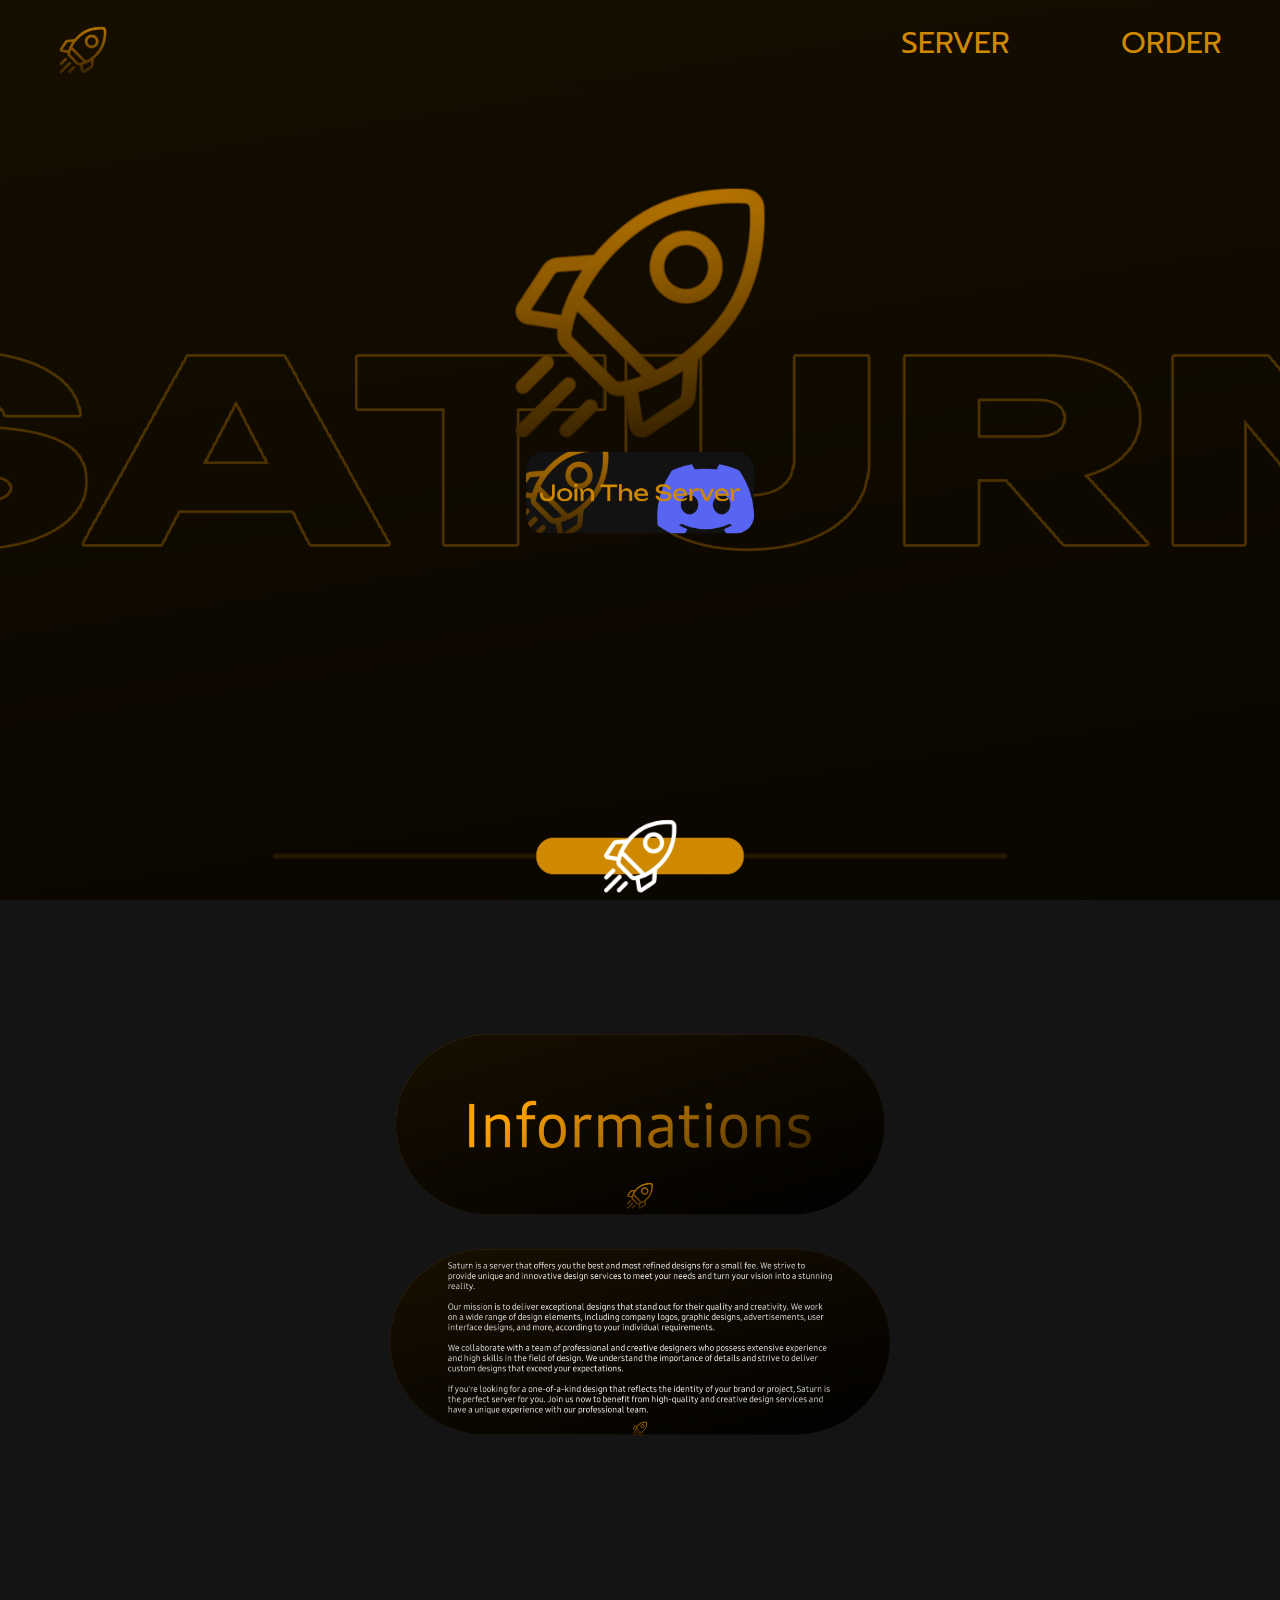
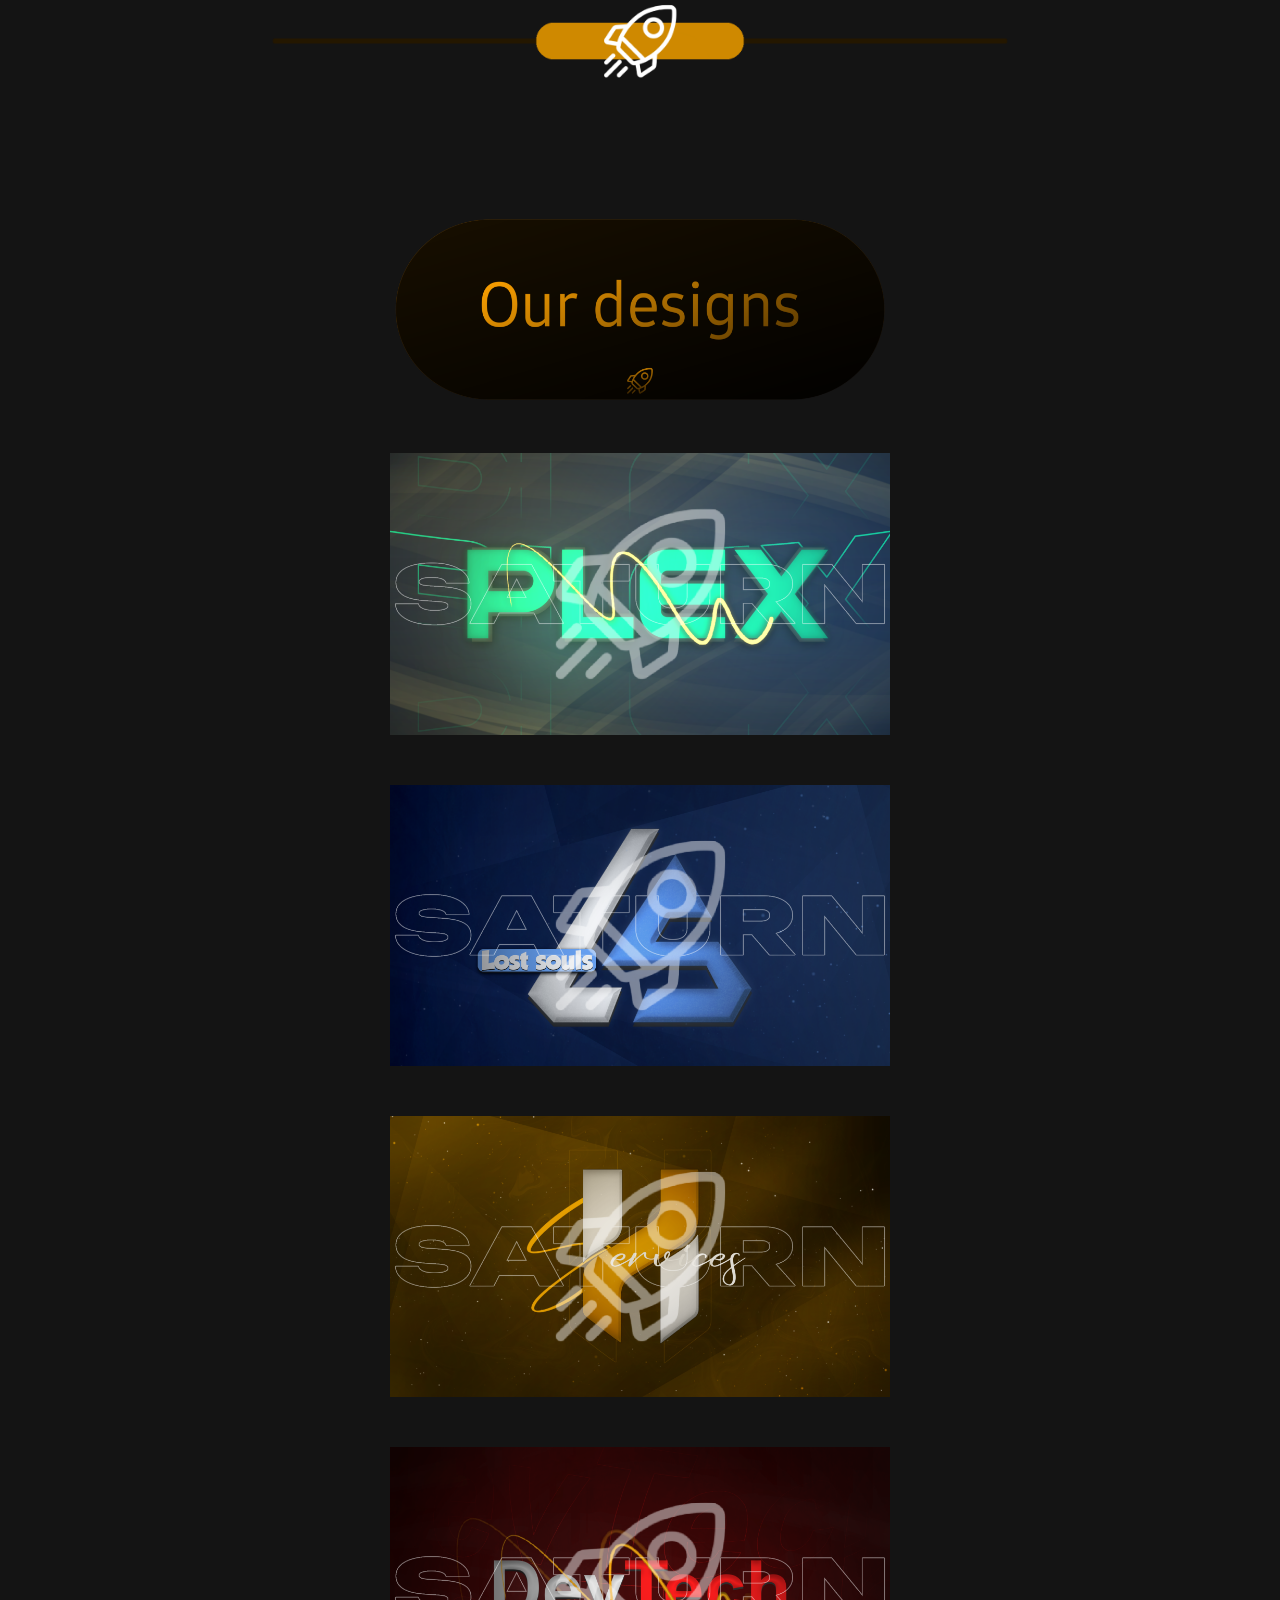
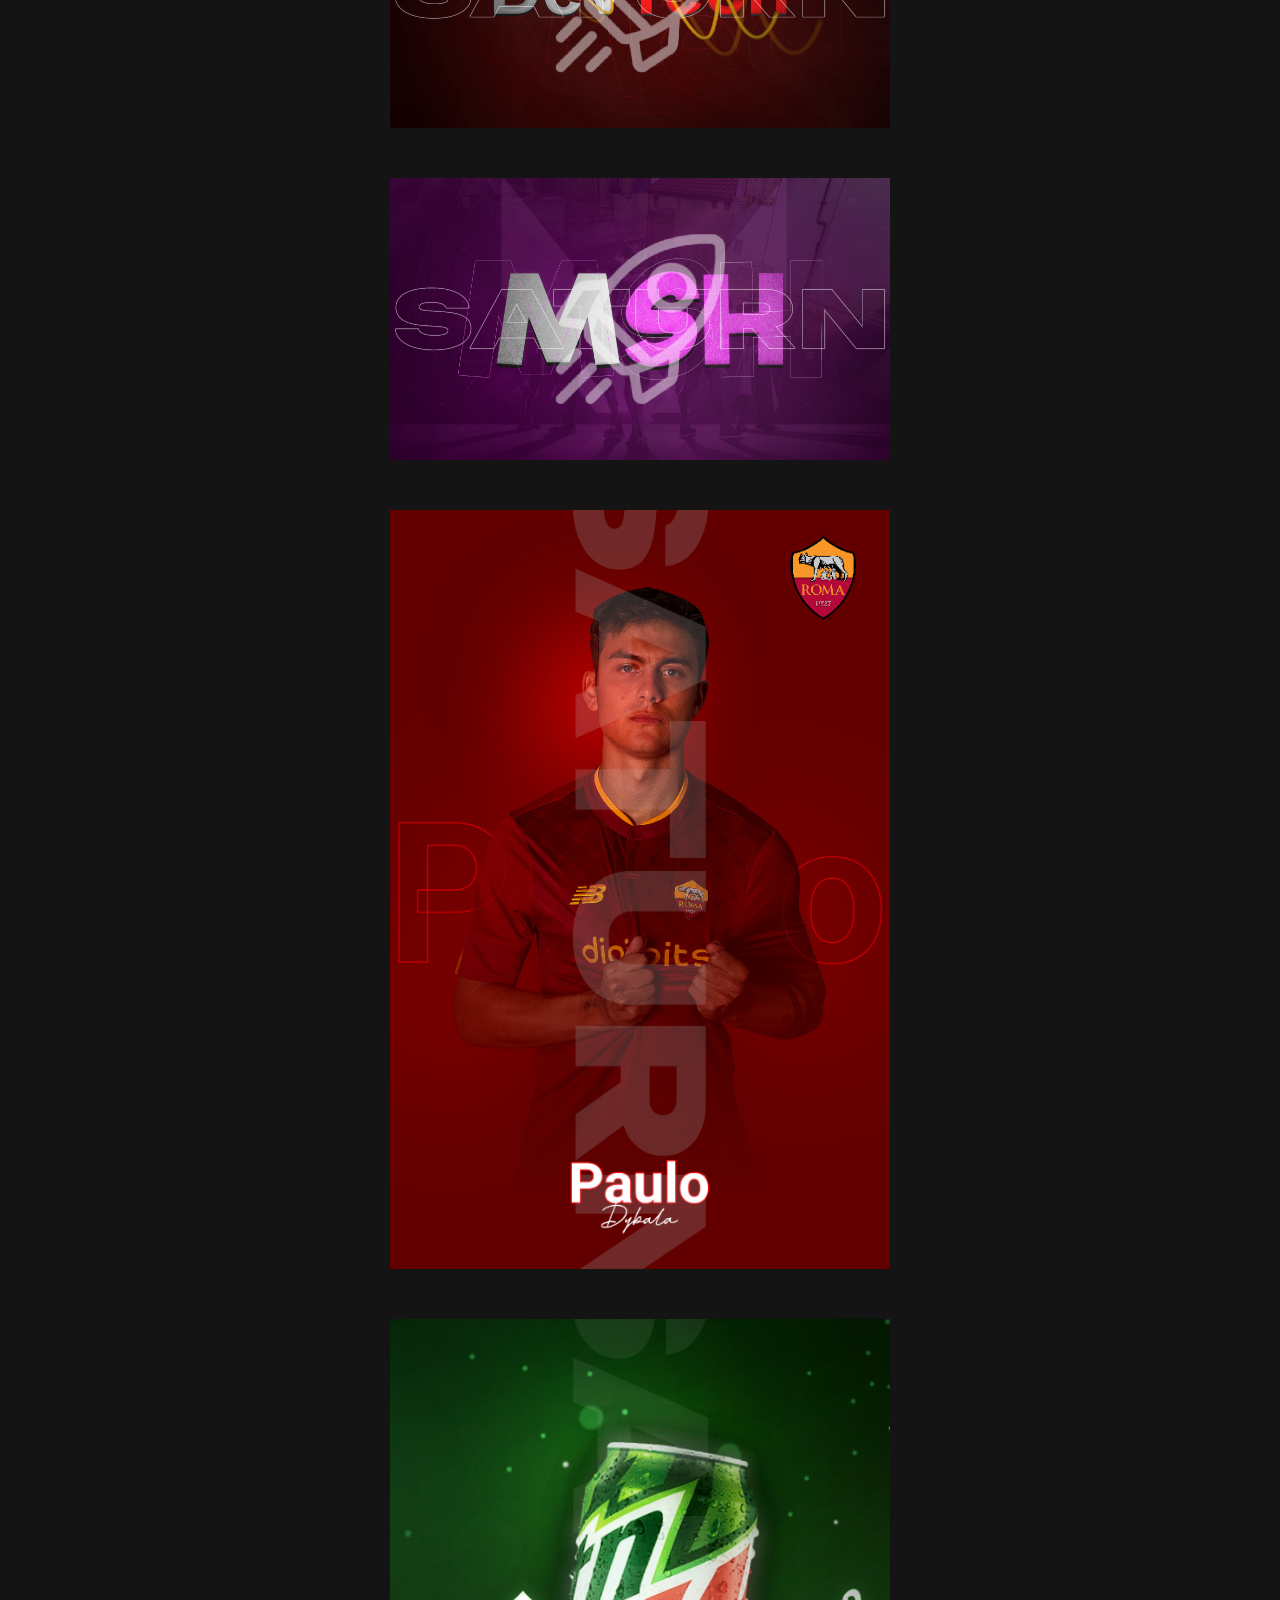
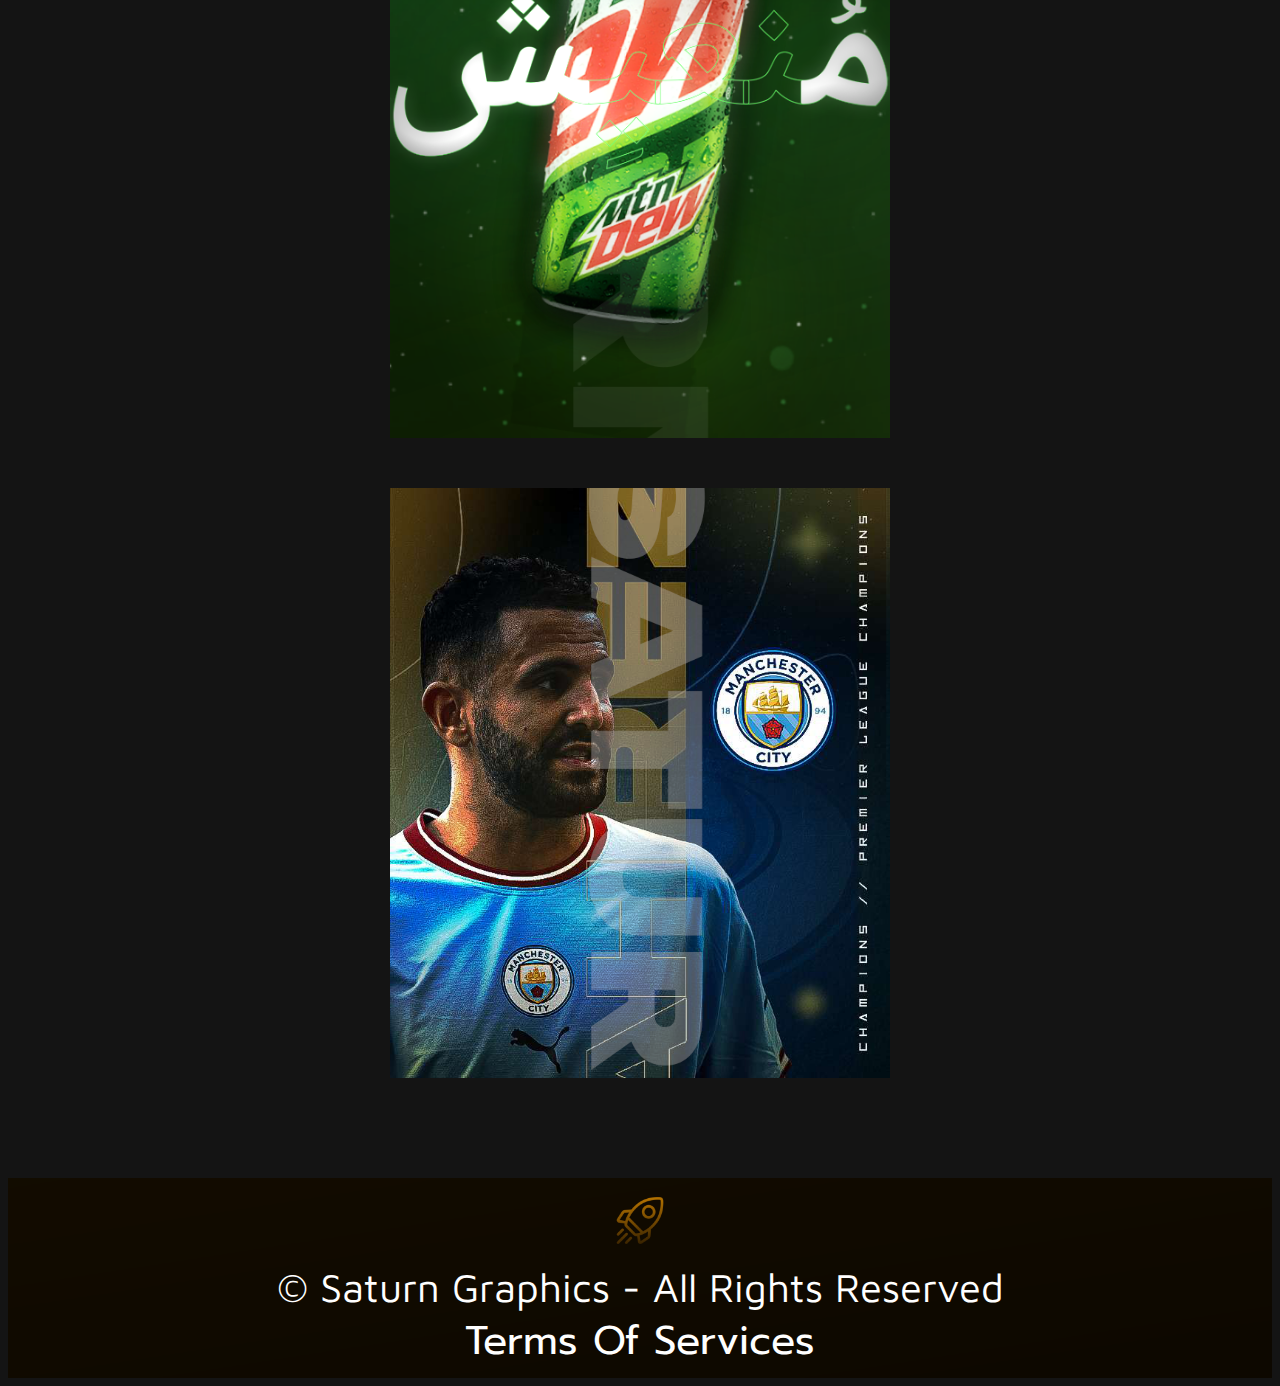
<file: index.html>
<!DOCTYPE html>
<html>

<head>
        <!-- META -->
        <meta charset="UTF-8" />

        <meta name="description" content="Satrun is a server that offers you the best and finest designs for a 
        small fee. We strive to provide unique and innovative design services to 
        meet your needs and turn your vision into an impressive reality." />

        <link rel="stylesheet" href="style.css">
        <link href="https://fonts.googleapis.com/css2?family=Prompt:wght@200&display=swap" rel="stylesheet">
        <link href="https://fonts.googleapis.com/css2?family=Prompt:wght@200&display=swap" rel="stylesheet">
        <link href="https://fonts.googleapis.com/css2?family=Maven+Pro:wght@700&display=swap" rel="stylesheet">


        <title>Saturn Graphics</title>

        <nav>
            <!-- NAVIGATION BAR -->
            <img src="./imgs/logo.png" alt="SaturN" class="TextLogo" draggable="false">
            <ul class="navbar">
                <li>
                <a href="./terms.html" target="_blank" class="navA">
                SERVER
                </a>
                </li>

                <li><a href="./order.html" target="_blank" class="navA">
                    ORDER
                    </a>
                </li>
            </ul>
            
    </nav>
</head>

<body>

    <img src="./imgs/logo.png" alt="Satrun" class="Logo" draggable="false">

    <div class="disbutton">
        <a href="./terms.html" target="_blank"
        class="disbuttonA"><img src="./imgs/Join.png" style="width:300px;"> </a>
        </div>
        
    <img src="./imgs/Line.png" alt="Line" class="line" draggable="false">

    

    
<!-- Informations -->
<img src="imgs/Inform.png" alt="Informations" class="Widget" draggable="false">

<img src="./imgs/AboutUs.png" alt="About Us" class="Widget" style="margin-top: 30px;" draggable="false">


<!-- Our Designs -->
<img src="./imgs/Line.png" alt="Line" class="line" draggable="false" style="margin-top: -20px;">

<img src="imgs/OurDesigns.png" alt="Our Designes" class="Widget" draggable="false">

<img src="imgs/Designs/Banner1.png" alt="Design" class="Widget" draggable="false">

<img src="imgs/Designs/Banner2.png" alt="Design" class="Widget" draggable="false">

<img src="imgs/Designs/Banner3.png" alt="Design" class="Widget" draggable="false">

<img src="imgs/Designs/Banner4.png" alt="Design" class="Widget" draggable="false">

<img src="imgs/Designs/Banner5.png" alt="Design" class="Widget" draggable="false">

<img src="imgs/Designs/Design1.png" alt="Design" class="Widget" draggable="false">

<img src="imgs/Designs/Design2.png" alt="Design" class="Widget" draggable="false">

<img src="imgs/Designs/Design3.png" alt="Design" class="Widget" draggable="false">


</body>

<footer>
<img src="./imgs/logo.png" alt="Satrun" class="FooterLogo" draggable="false">

<div class="rights">&copy Saturn Graphics - All Rights Reserved</div>

<div class="Terms">
    <a href="./terms.html" style="text-decoration: none; color: white;">Terms Of Services</a>
</div>
</footer>
</html>
</file>
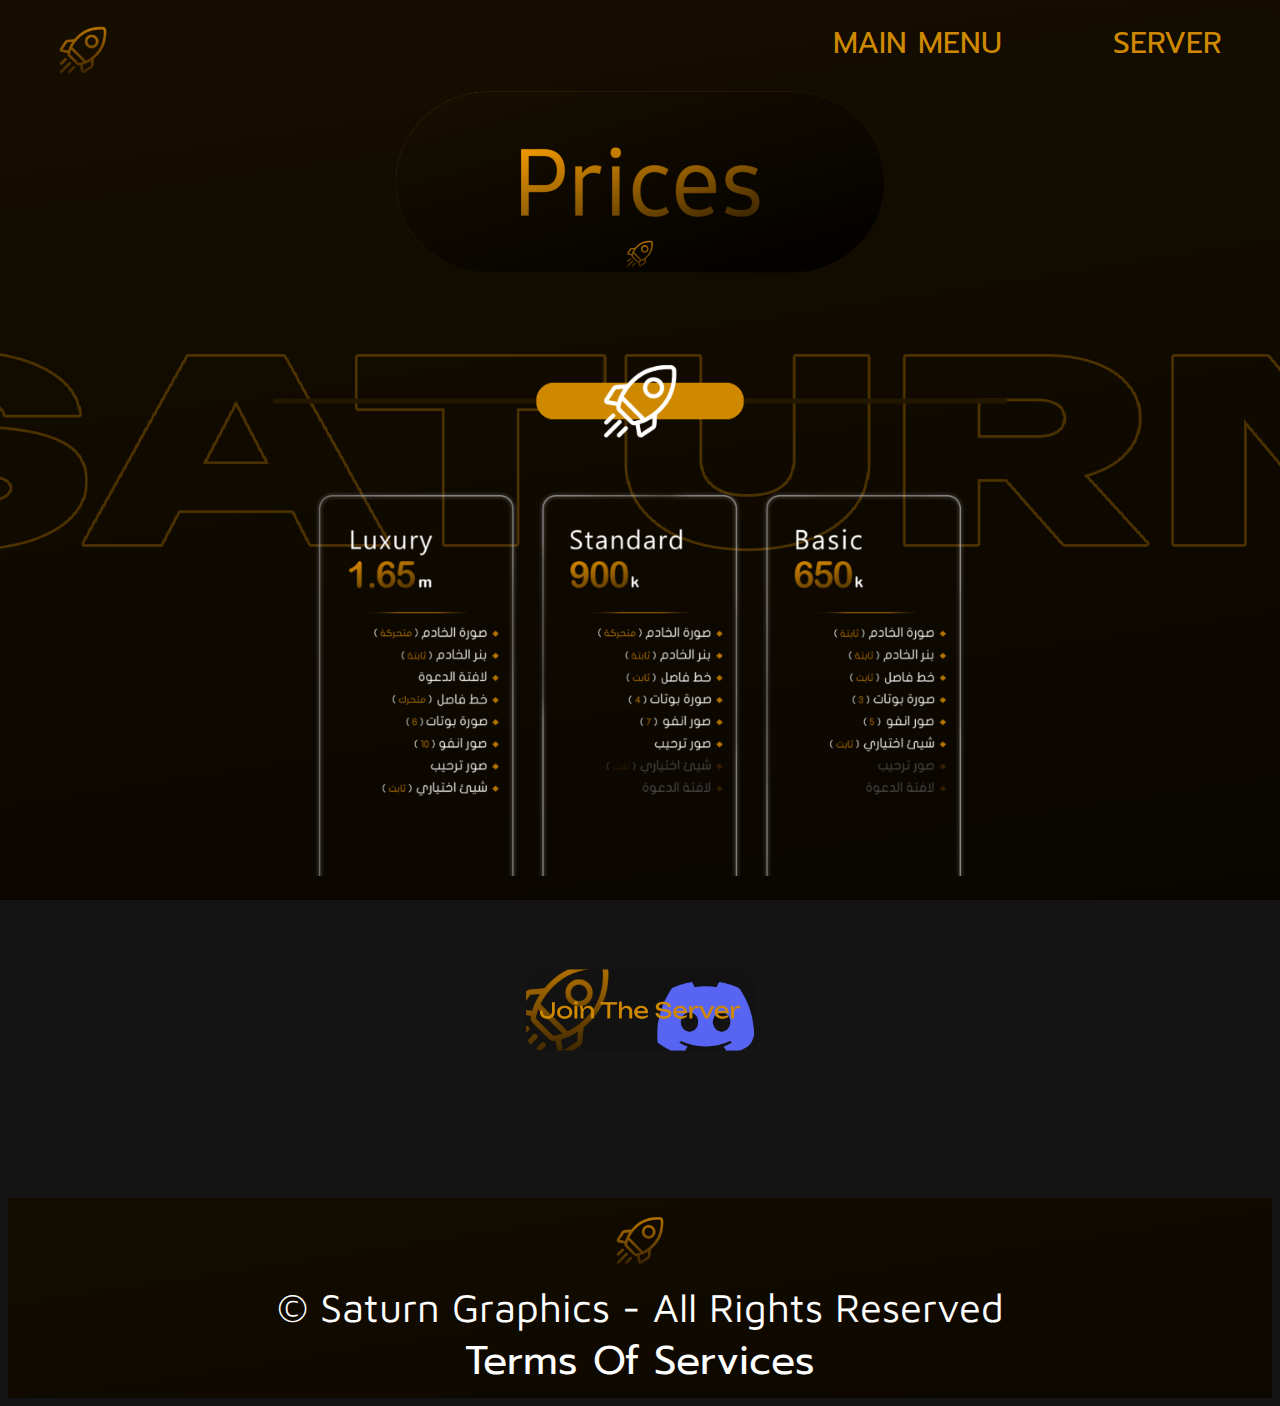
<file: order.html>
<!DOCTYPE html>
<html>
    <head>
        <!-- META -->
        <meta charset="UTF-8" />

        <meta name="description" content="Satrun is a server that offers you the best and finest designs for a 
        small fee. We strive to provide unique and innovative design services to 
        meet your needs and turn your vision into an impressive reality." />

        <link rel="stylesheet" href="style.css">
        <link href="https://fonts.googleapis.com/css2?family=Prompt:wght@200&display=swap" rel="stylesheet">
        <link href="https://fonts.googleapis.com/css2?family=Maven+Pro:wght@700&display=swap" rel="stylesheet">


        <title>Saturn Graphics</title>

        <nav>
            <!-- NAVIGATION BAR -->
            <img src="./imgs/logo.png" alt="SaturN" class="TextLogo" draggable="false">
            <ul class="navbar">
                
                <li>
                <a href="./index.html" target="_blank" class="navA">
                MAIN MENU
                </a>
                </li>

                <li>
                <a href="./terms.html" target="_blank" class="navA">
                SERVER
                </a>
                </li>
            </ul>
            
    </nav>
</head>
<body>

<img src="./imgs/Prices.png" alt="Prices" style="width: 500px; margin-left: auto; margin-right: auto; display: block;" draggable="false">

<img src="./imgs/Line.png" alt="Line" class="line" style="margin-top: -100px;" draggable="false">

<img src="./imgs/info.png" alt="Prices" style="width: 800px; margin-left: auto; margin-right: auto; display: block; margin-bottom: 50px; margin-top: -200px;" draggable="false">

<div class="disbutton" style="margin-top: 50px;">
    <a href="./terms.html" target="_blank"
    class="disbuttonA"><img src="./imgs/Join.png" style="width:300px;"> </a>
    </div>
</body>
<footer>
    <img src="./imgs/logo.png" alt="Satrun" class="FooterLogo" draggable="false">
    
    <div class="rights">&copy Saturn Graphics - All Rights Reserved</div>
    
    <div class="Terms">
        <a href="./terms.html" style="text-decoration: none; color: white;">Terms Of Services</a>
    </div>
    </footer>
</html>
</file>
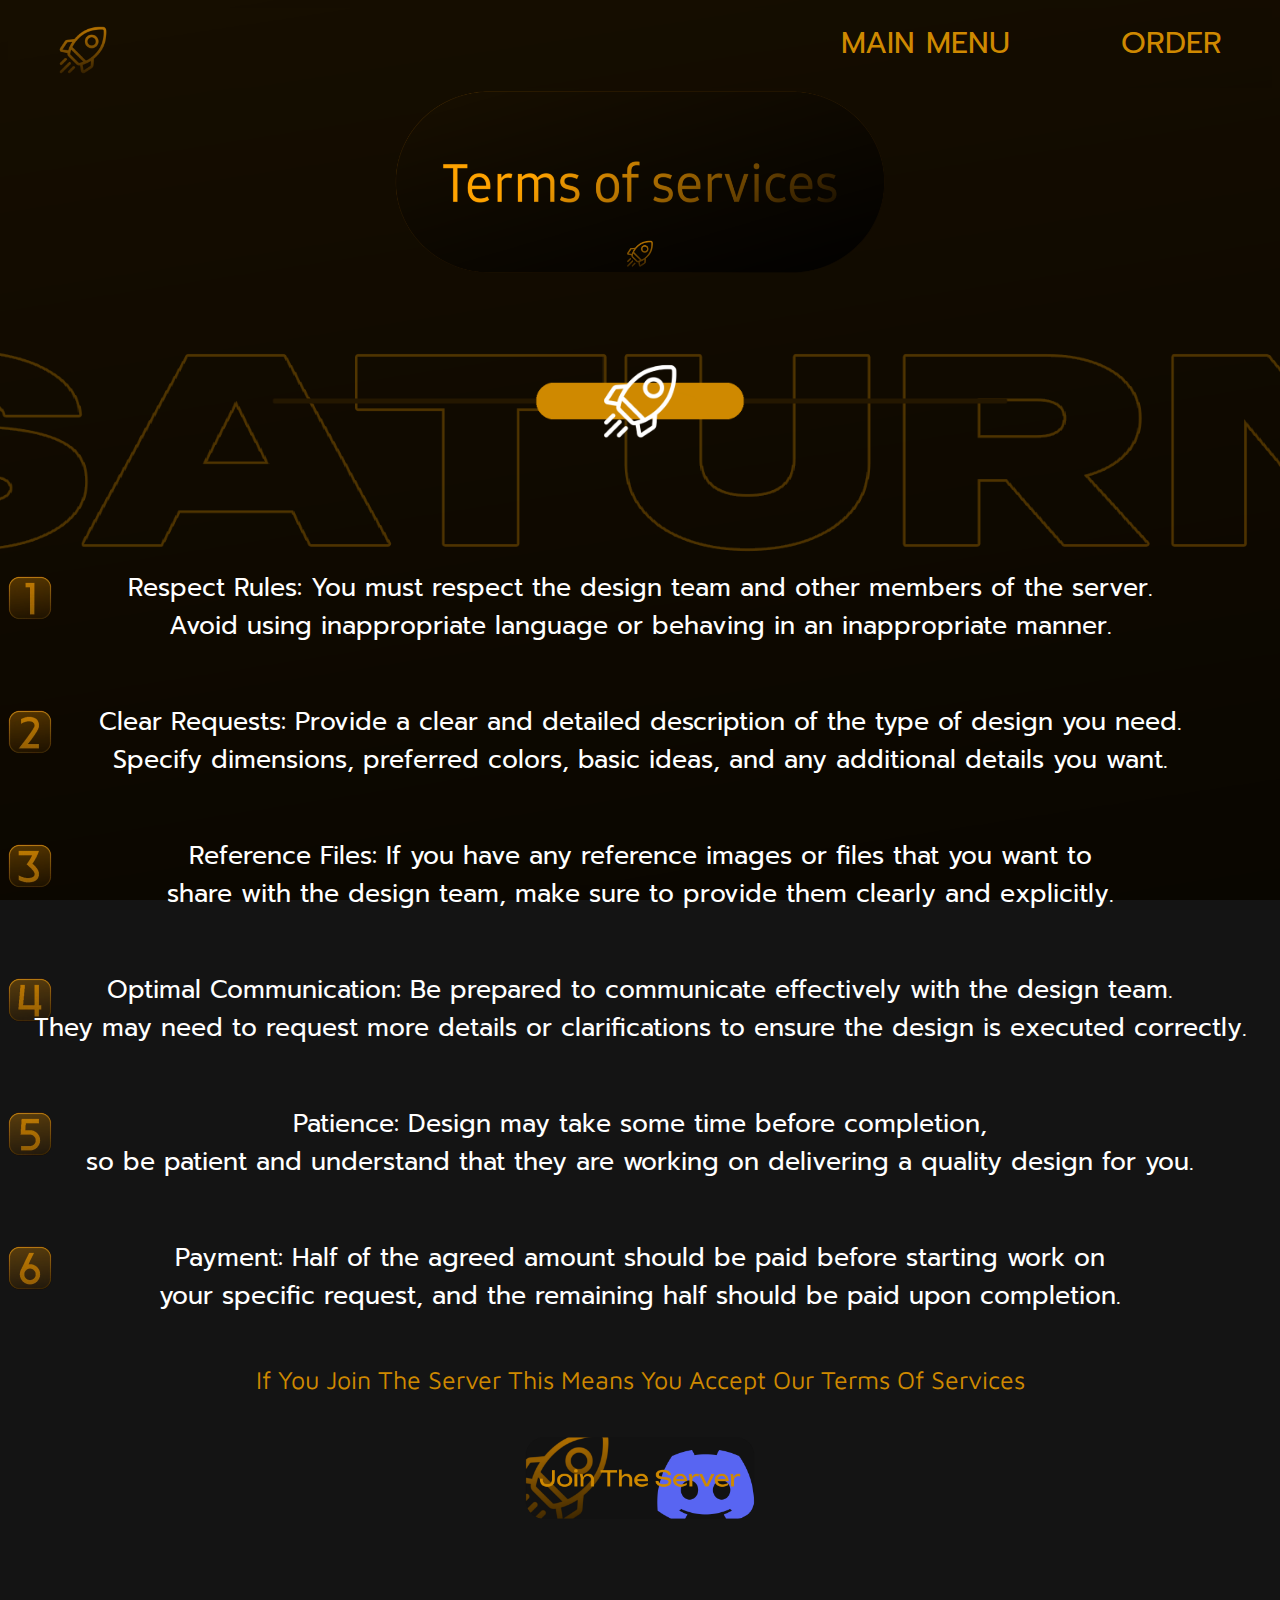
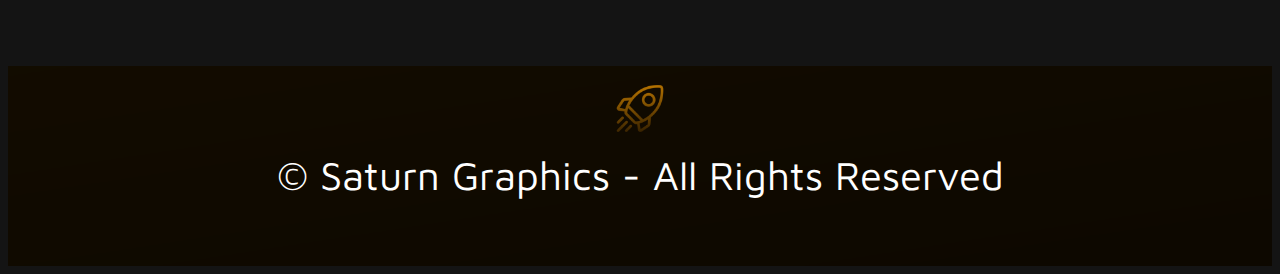
<file: terms.html>
<!DOCTYPE html>
<html>
    <head>
        <!-- META -->
        <meta charset="UTF-8" />

        <meta name="description" content="Satrun is a server that offers you the best and finest designs for a 
        small fee. We strive to provide unique and innovative design services to 
        meet your needs and turn your vision into an impressive reality." />

        <link rel="stylesheet" href="style.css">
        <link href="https://fonts.googleapis.com/css2?family=Prompt:wght@200&display=swap" rel="stylesheet">
        <link href="https://fonts.googleapis.com/css2?family=Maven+Pro:wght@700&display=swap" rel="stylesheet">


        <title>Saturn Graphics</title>

        <nav>
            <!-- NAVIGATION BAR -->
            <img src="./imgs/logo.png" alt="SaturN" class="TextLogo" draggable="false">
            <ul class="navbar">
                
                <li>
                <a href="./index.html" target="_blank" class="navA">
                MAIN MENU
                </a>
                </li>
                <li><a href="./order.html" target="_blank" class="navA">
                    ORDER
                    </a>
                </li>
            </ul>
            
    </nav>
</head>
<body>

<img src="./imgs/Terms.png" alt="Terms" style="width: 500px; margin-left: auto; margin-right: auto; display: block;" draggable="false">

<img src="./imgs/Line.png" alt="Line" class="line" style="margin-top: -100px;" draggable="false">

<img src="./imgs/1.png" style="margin-top: 50px;">
<p style="color: white; font-family: Prompt, sans-serif; text-align: center; font-size: 25px; margin-top: -55px;">
    Respect Rules: You must respect the design team and other members of the server.<br>
    Avoid using inappropriate language or behaving in an inappropriate manner.</p>


<img src="./imgs/2.png" style="margin-top: 40px;">
<p style="color: white; font-family: Prompt, sans-serif; text-align: center; font-size: 25px; margin-top: -55px;">
    Clear Requests: Provide a clear and detailed description of the type of design you need.
     <br>Specify dimensions,
     preferred colors, basic ideas, and any additional details you want.
</p>


<img src="./imgs/3.png" style="margin-top: 40px;">
<p style="color: white; font-family: Prompt, sans-serif; text-align: center; font-size: 25px; margin-top: -55px;">
Reference Files: If you have any reference images or files that you want to <br>share with the design team, make sure to provide them clearly and explicitly.
</p>


<img src="./imgs/4.png" style="margin-top: 40px;">
<p style="color: white; font-family: Prompt, sans-serif; text-align: center; font-size: 25px; margin-top: -55px;">
    Optimal Communication: Be prepared to communicate effectively with the design team.
    <br> They may need to request more details or clarifications to ensure the design is 
    executed correctly.
</p>


<img src="./imgs/5.png" style="margin-top: 40px;">
<p style="color: white; font-family: Prompt, sans-serif; text-align: center; font-size: 25px; margin-top: -55px;">
    Patience: Design may take some time before completion,
    <br> so be patient and understand that they are working on delivering a quality design for you.
</p>


<img src="./imgs/6.png" style="margin-top: 40px;">
<p style="color: white; font-family: Prompt, sans-serif; text-align: center; font-size: 25px; margin-top: -55px;">
    Payment: Half of the agreed amount should be paid before starting work on<br> your specific request, and the remaining half should be paid upon completion.
</p>


<div style="
color: #CF8900; 
font-family: Maven Pro,sans-serif; 
text-align: center; 
font-size: 25px;
margin-top: 50px;
"
>If You Join The Server This Means You Accept Our Terms Of Services</div>


<div class="disbutton" style="margin-top: auto;">
    <a href="https://discord.com/invite/jqSWYh7uca" target="_blank"
    class="disbuttonA"><img src="./imgs/Join.png" style="width:300px;"> </a>
    </div>


</body>
<footer>
    <img src="./imgs/logo.png" alt="Satrun" class="FooterLogo" draggable="false">
    
    <div class="rights">&copy Saturn Graphics - All Rights Reserved</div>
    
    </footer>

</html>
</file>
<file: style.css>
body{
    background-image:url(./imgs/background.png);
    background-repeat: no-repeat;
    background-size: cover;
    background-position: center;
    background-color: #141414;
    background-attachment: fixed;
}


.navbar{
    padding: 0;
    margin: 0;
    list-style: none;
    box-sizing: border-box;
    font-family: Prompt, sans-serif;
    font-size: 30px;
}

nav{
    background-image:url(./imgs/FooterBack.png);
    background-repeat: no-repeat;
    background-size: cover;
    height: 80px;
    width: 100%;

}

nav ul{

    float: right;
    margin-right: 20px;
    margin-top: -10px;
    color: #CF8900;
}

nav ul li{
display: inline-block;
line-height: 70px;
margin: 0 50px
}

nav ul li a{
    color: #CF8900;
    text-decoration: none;
}

.navA.active,.navA:hover{
    text-shadow: 10px 10px 10px #CF8900;
    transition: .1s;
}

.TextLogo{
    width:150px;
    
}

.Logo{
    display: block;
    margin-left: auto;
    margin-right: auto;
    width:800px;
}

.disbutton{
    display: block;
    text-align: center;
    margin-top: -130px;
}
.disbuttonA.active,.disbuttonA:hover{
    filter: drop-shadow(30px 30px 14px #cf8a0065);
}

.line{
    width: 800px;
    display: block;
    margin-left: auto;
    margin-right: auto;
    margin-top: 50px;
    margin-bottom: -100px;
}

.Widget{
    width: 500px;
    display: block;
    margin-left: auto;
    margin-right: auto;
    margin-top: 50px;
}

footer{
    background-image:url(./imgs/FooterBack.png);
    background-repeat: no-repeat;
    background-size: cover;
    background-position: center;
    margin-top: 100px;
    height: 200px;
}

.FooterLogo{
    width: 150px;
    display: block;
    margin-left: auto;
    margin-right: auto;
}

.Terms{
   font-family: Prompt; 
   font-size: 40px;
   text-align: center;
}

.Terms.active,.Terms:hover{
    text-shadow: 10px 10px 10px #ffffff;
    transition: .1s;
}

.rights{
    font-size: 40px;
    text-align: center;
    color: white;
    font-family: Maven Pro, sans-serif;
    
}
</file>
